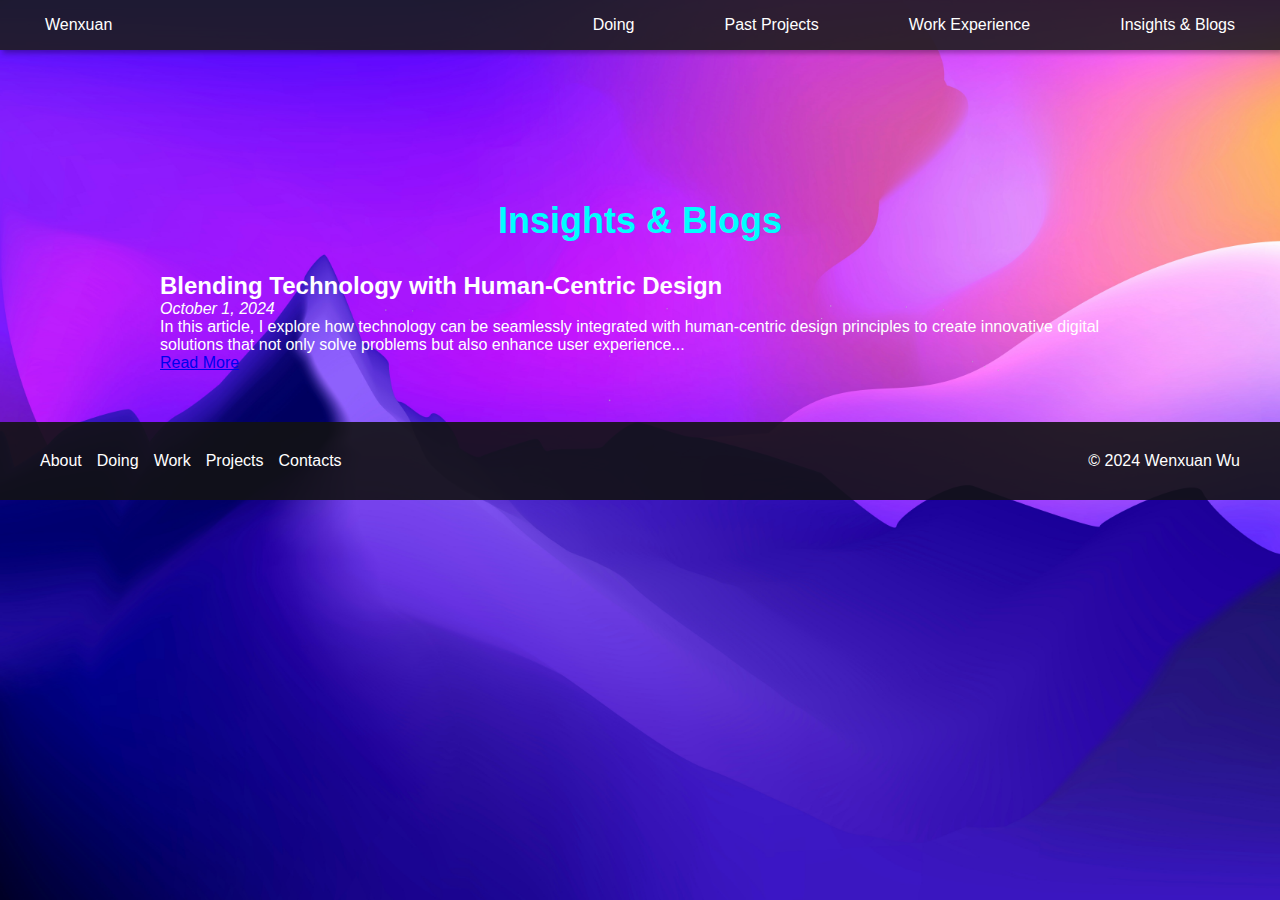
<file: insights-blogs.html>
<!DOCTYPE html>
<html lang="en">
<head>
    <meta charset="UTF-8">
    <title>Insights & Blogs - Wenxuan's Portfolio</title>
    <link rel="stylesheet" href="style.css">
</head>
<body>
    <nav>
        <ul>
          <li><a href="index.html">Wenxuan</a></li>
          <li class = "hideOnMobile"><a href="ongoing-projects.html">Doing</a></li>
          <li class = "hideOnMobile"><a href="past-projects.html">Past Projects</a></li>
          <li class = "hideOnMobile"><a href="work-experience.html">Work Experience</a></li>

          <li class = "hideOnMobile"><a href="insights-blogs.html">Insights & Blogs</a></li>
          <li class = "menuButton" onclick = showSidebar()><a herf = "#"><svg xmlns="http://www.w3.org/2000/svg" height="24px" viewBox="0 -960 960 960" width="28px" fill="#e8eaed"><path d="M120-240v-80h720v80H120Zm0-200v-80h720v80H120Zm0-200v-80h720v80H120Z"/></svg></a></li>
        </ul>

        <ul class = "sidebar">
          <li onclick = hideSidebar()><a herf = "#">          <svg xmlns="http://www.w3.org/2000/svg" height="28px" viewBox="0 -960 960 960" width="24px" fill="#e8eaed"><path d="m256-200-56-56 224-224-224-224 56-56 224 224 224-224 56 56-224 224 224 224-56 56-224-224-224 224Z"/></svg></a></li>

          <li><a href="index.html">Wenxuan</a></li>
          <li><a href="ongoing-projects.html">Doing</a></li>
          <li><a href="past-projects.html">Past Projects</a></li>
          <li><a href="work-experience.html">Work Experience</a></li>

          <li><a href="insights-blogs.html">Insights & Blogs</a></li>

        </ul>
    </nav>

    <script>
      function showSidebar(){
        const sidebar = document.querySelector('.sidebar')
        sidebar.style.display = 'flex'
      }
      function hideSidebar(){
        const sidebar = document.querySelector('.sidebar')
        sidebar.style.display = 'none'
      }
    </script>

    <div class="content">
        <h1>Insights & Blogs</h1>
        <div class="blog-list">
            <!-- 示例博客文章 -->
            <div class="blog-item">
                <h2>Blending Technology with Human-Centric Design</h2>
                <p><em>October 1, 2024</em></p>
                <p>In this article, I explore how technology can be seamlessly integrated with human-centric design principles to create innovative digital solutions that not only solve problems but also enhance user experience...</p>
                <a href="#">Read More</a>
            </div>
            <!-- 添加更多博客文章 -->
        </div>
    </div>

    <footer class="footer">
        <div class="footer-wrapper">
          <div class="footer-links">
            <ul>
              <li><a href="#">About</a></li>
              <li><a href="#">Doing</a></li>
              <li><a href="#">Work</a></li>
              <li><a href="#">Projects</a></li>
              <li><a href="#">Contacts</a></li>
            </ul>
          </div>
          <div class="footer-legal">
            <p>© 2024 Wenxuan Wu</p>
          </div>
        </div>
    </footer>
</body>
</html>
</file>
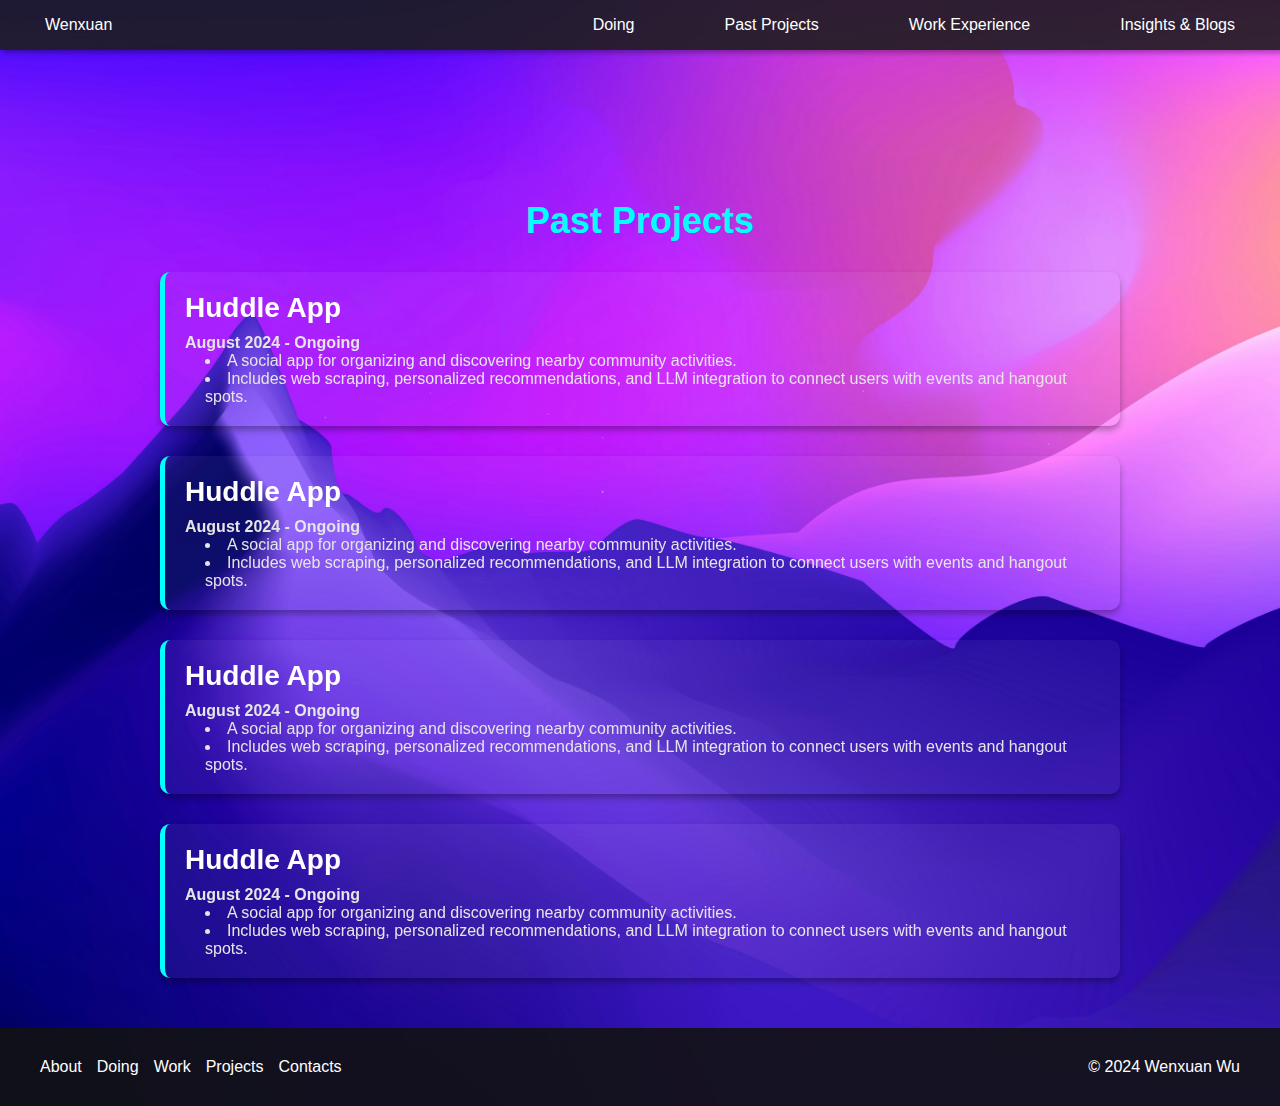
<file: past-projects.html>
<!DOCTYPE html>
<html lang="en">
<head>
    <meta charset="UTF-8">
    <title>Past Projects - Wenxuan's Portfolio</title>
    <link rel="stylesheet" href="style.css">
</head>
<body>
  <nav>
    <ul>
      <li><a href="index.html">Wenxuan</a></li>
      <li class = "hideOnMobile"><a href="ongoing-projects.html">Doing</a></li>
      <li class = "hideOnMobile"><a href="past-projects.html">Past Projects</a></li>
      <li class = "hideOnMobile"><a href="work-experience.html">Work Experience</a></li>

      <li class = "hideOnMobile"><a href="insights-blogs.html">Insights & Blogs</a></li>
      <li class = "menuButton" onclick = showSidebar()><a herf = "#"><svg xmlns="http://www.w3.org/2000/svg" height="24px" viewBox="0 -960 960 960" width="28px" fill="#e8eaed"><path d="M120-240v-80h720v80H120Zm0-200v-80h720v80H120Zm0-200v-80h720v80H120Z"/></svg></a></li>
    </ul>

    <ul class = "sidebar">
      <li onclick = hideSidebar()><a herf = "#">          <svg xmlns="http://www.w3.org/2000/svg" height="28px" viewBox="0 -960 960 960" width="24px" fill="#e8eaed"><path d="m256-200-56-56 224-224-224-224 56-56 224 224 224-224 56 56-224 224 224 224-56 56-224-224-224 224Z"/></svg></a></li>

      <li><a href="index.html">Wenxuan</a></li>
      <li><a href="ongoing-projects.html">Doing</a></li>
      <li><a href="past-projects.html">Past Projects</a></li>
      <li><a href="work-experience.html">Work Experience</a></li>

      <li><a href="insights-blogs.html">Insights & Blogs</a></li>

    </ul>
</nav>

<script>
  function showSidebar(){
    const sidebar = document.querySelector('.sidebar')
    sidebar.style.display = 'flex'
  }
  function hideSidebar(){
    const sidebar = document.querySelector('.sidebar')
    sidebar.style.display = 'none'
  }
</script>


<!-- 示例：ongoing-projects.html -->
<div class="content">
  <h1>Past Projects</h1>
  <div class="card-list">
      <!-- 项目卡片 -->
      <div class="card-item">
        <a href = "#">
          <h2>Huddle App</h2>
          <p><strong>August 2024 - Ongoing</strong></p>
          <ul>
              <li>A social app for organizing and discovering nearby community activities.</li>
              <li>Includes web scraping, personalized recommendations, and LLM integration to connect users with events and hangout spots.</li>
          </ul>
        </a>
      </div>
      <div class="card-item">
        <a href = "#">
          <h2>Huddle App</h2>
          <p><strong>August 2024 - Ongoing</strong></p>
          <ul>
              <li>A social app for organizing and discovering nearby community activities.</li>
              <li>Includes web scraping, personalized recommendations, and LLM integration to connect users with events and hangout spots.</li>
          </ul>
        </a>
      </div>
      <div class="card-item">
        <a href = "#">
          <h2>Huddle App</h2>
          <p><strong>August 2024 - Ongoing</strong></p>
          <ul>
              <li>A social app for organizing and discovering nearby community activities.</li>
              <li>Includes web scraping, personalized recommendations, and LLM integration to connect users with events and hangout spots.</li>
          </ul>
        </a>
      </div>
      <div class="card-item">
        <a href = "#">
          <h2>Huddle App</h2>
          <p><strong>August 2024 - Ongoing</strong></p>
          <ul>
              <li>A social app for organizing and discovering nearby community activities.</li>
              <li>Includes web scraping, personalized recommendations, and LLM integration to connect users with events and hangout spots.</li>
          </ul>
        </a>
      </div>
      <!-- 更多项目卡片 -->
  </div>
</div>


    <footer class="footer">
        <div class="footer-wrapper">
          <div class="footer-links">
            <ul>
              <li><a href="#">About</a></li>
              <li><a href="#">Doing</a></li>
              <li><a href="#">Work</a></li>
              <li><a href="#">Projects</a></li>
              <li><a href="#">Contacts</a></li>
            </ul>
          </div>
          <div class="footer-legal">
            <p>© 2024 Wenxuan Wu</p>
          </div>
        </div>
    </footer>
</body>
</html>
</file>
<file: style.css>
/* 全局样式重置 */
* {
  margin: 0;
  padding: 0;
  box-sizing: border-box;
}

body {
min-height: 100vh;
font-family: 'Roboto', sans-serif;
background-color: #121212; /* 深色背景 */
background-image: url('background.jpg');
background-size: cover;
background-position: center;
background-repeat: no-repeat;
color: #ffffff; /* 白色文字 */
position: relative;
overflow-x: hidden;
}


/* 导航栏样式 */
nav {
  background-color: rgba(29, 29, 29, 0.9);
  box-shadow:  3px 3px 5px rgba(0, 0, 0, 0.3);

}


nav ul {
  width: 100%;
  list-style: none;
  display: flex;
  justify-content: center;
  align-items: center;
}

nav ul li {
  height:50px;
  padding: 0 30px;
  margin: 0 15px;
  text-decoration: none;
  display: flex;
  align-items: center;
}

nav ul li a {
  text-decoration: none;
  color: #FFFFFF;
  font-weight: 500;
  transition: color 0.3s;
}

nav li:hover{
background-color: rgba(38, 37, 37, 0.468);
box-shadow:  2px 2px 3px rgba(0, 0, 0, 0.3);
}

nav li:first-child {
margin-right: auto;
}
nav ul li a:hover {
  color: #00FFFF; /* 亮橙色 */
}

.sidebar {
position:fixed;
top: 0;
right: 0;
height: 100vh;
width: 250px;
z-index: 9999;
background-color: rgba(0, 0, 0, 0.821);
backdrop-filter: blur(10px);
box-shadow: -10px 0px 10px rgba(0, 0, 0, 0.1);
display: none;
flex-direction: column;
align-items: flex-start;
justify-content: flex-start;
}

.sidebar li {
width: 100%;
}

.sidebar a{
width: 100%;
}

/* 头部区域 */
.hero-section {
  text-align: center;
  padding: 150px 20px 100px;
}

.avatar {
  width: 150px;
  height: 150px;
  border-radius: 50%;
  object-fit: cover;
  margin-bottom: 30px;
  border: 3px solid #00FFFF; /* 亮橙色边框 */
}

.hero-section h1 {
  font-size: 48px;
  color: #FFFFFF;
  margin-bottom: 20px;
}

.intro {
  max-width: 800px;
  margin: 0 auto;
  font-size: 18px;
  line-height: 1.6;
  color: #ffffff;
}

/* 网格容器 */
.grid-container {
  display: grid;
  grid-template-columns: repeat(auto-fit, minmax(250px, 1fr));
  gap: 30px;
  padding: 50px 20px;
  max-width: 1200px;
  margin: 0 auto;
}

/* 定义瓷砖颜色 */
.tile[data-color="blue"] {
--tile-color: #00e1ffcb;
}

.tile[data-color="green"] {
--tile-color: #ff00d9d5;
}

.tile[data-color="pink"] {
--tile-color: #00ff48d1;
}

.tile[data-color="orange"] {
--tile-color:  #ffa600cb;
}

/* 瓷砖样式更新 */
.tile-front, .tile-back {
background-color: rgba(255, 255, 255, 0.1);
border: 2px solid var(--tile-color);
}

.tile-front {
background: linear-gradient(135deg, rgba(255, 255, 255, 0.1), var(--tile-color));
}

.tile-back {
background: linear-gradient(135deg, rgba(255, 255, 255, 0.1), var(--tile-color));
transform: rotateY(180deg);
}

/* 瓷砖样式 */
.tile-link {
  text-decoration: none;
}

.tile {
  perspective: 1000px;
  width: 100%;
  height: 250px;
}

.tile-inner {
  position: relative;
  width: 100%;
  height: 100%;
  transition: transform 0.8s;
  transform-style: preserve-3d;
}

.tile:hover .tile-inner {
  transform: rotateY(180deg);
}

.tile-front, .tile-back {
  position: absolute;
  width: 100%;
  height: 100%;
  backface-visibility: hidden;
  border-radius: 15px;
  display: flex;
  flex-direction: column;
  align-items: center;
  justify-content: center;
  color: #FFFFFF;
  text-align: center;
  padding: 20px;
  background: rgba(255, 255, 255, 0.1);
  backdrop-filter: blur(10px);
  box-shadow: 0 4px 6px rgba(0, 0, 0, 0.3);
  border: 2px solid var(--tile-color);
  transition: background 0.3s;
}

.tile-front {
  background-color: var(--tile-color);
  background: linear-gradient(135deg, rgba(255, 255, 255, 0.1), var(--tile-color));
}

.tile-back {
  transform: rotateY(180deg);
  background-color: var(--tile-color);
  background: linear-gradient(135deg, rgba(255, 255, 255, 0.1), var(--tile-color));
}

.tile:hover .tile-front, .tile:hover .tile-back {
  background: linear-gradient(135deg, rgba(255, 255, 255, 0.2), var(--tile-color));
}

.tile i {
  font-size: 50px;
  margin-bottom: 20px;
}

.tile h2 {
  font-size: 24px;
  color: #FFFFFF;
}

.tile p {
  font-size: 18px;
  color: #FFFFFF;
}

/* 页脚样式 */
.footer {
  width: 100%;
  padding: 30px;
  text-align: center;
  background-color: rgba(18, 18, 18, 0.9);
  color: #FFFFFF;
  
}

.footer-wrapper {
  max-width: 1200px;
  margin: 0 auto;
  display: flex;
  justify-content: space-between;
}

.footer-links ul {
  list-style: none;
  display: flex;
}

.footer-links ul li {
  margin-right: 15px;
}

.footer-links ul li a {
  text-decoration: none;
  color: #FFFFFF;
  font-weight: 500;
  transition: color 0.3s;
}

.footer-links ul li a:hover {
  color: #00FFFF; /* 亮橙色 */
}

.footer-legal {
  color: #FFFFFF;
}

/* 内容页面的样式 */
.content {
  max-width: 1000px;
  margin: 150px auto 50px;
  padding: 0 20px;
  color: #FFFFFF;
}

.content h1 {
  font-size: 36px;
  margin-bottom: 30px;
  text-align: center;
  color: #00FFFF; /* 亮橙色 */
}

/* 卡片式布局 */
.card-list {
display: flex;
flex-direction: column;
gap: 30px;
}

.card-item {
background-color: rgba(255, 255, 255, 0.05);
padding: 20px;
border-radius: 10px;
border-left: 5px solid #00FFFF; /* 亮橙色边框 */
box-shadow: 0 4px 6px rgba(0, 0, 0, 0.3);
will-change: transform;
}

.card-item a {
  text-decoration: none;
}

.card-item h2 {
font-size: 28px;
color: #FFFFFF;
margin-bottom: 10px;
}

.card-item p, .card-item ul, .card-item ul li {
color: #e6e5e5;
}

.card-item ul {
list-style: disc inside;
margin-left: 20px;
}

.card-item:hover {
  transform: translateY(-15px) scale(1.1); /* 更明显的效果 */
  transition: transform 0.5s cubic-bezier(0.4, 0, 0.2, 1), box-shadow 0.2s ease;

}

.menuButton {
display: none;
}

/* 响应式设计 */
@media (max-width: 800px) {
  .hideOnMobile {
    display: none;
  }
  .hero-section h1 {
      font-size: 36px;
  }

  .tile i {
      font-size: 40px;
  }

  .tile h2 {
      font-size: 20px;
  }

  .menuButton {
    display:flex 
  }
  .sidebar{
    width: 100%;
  }
}
</file>
